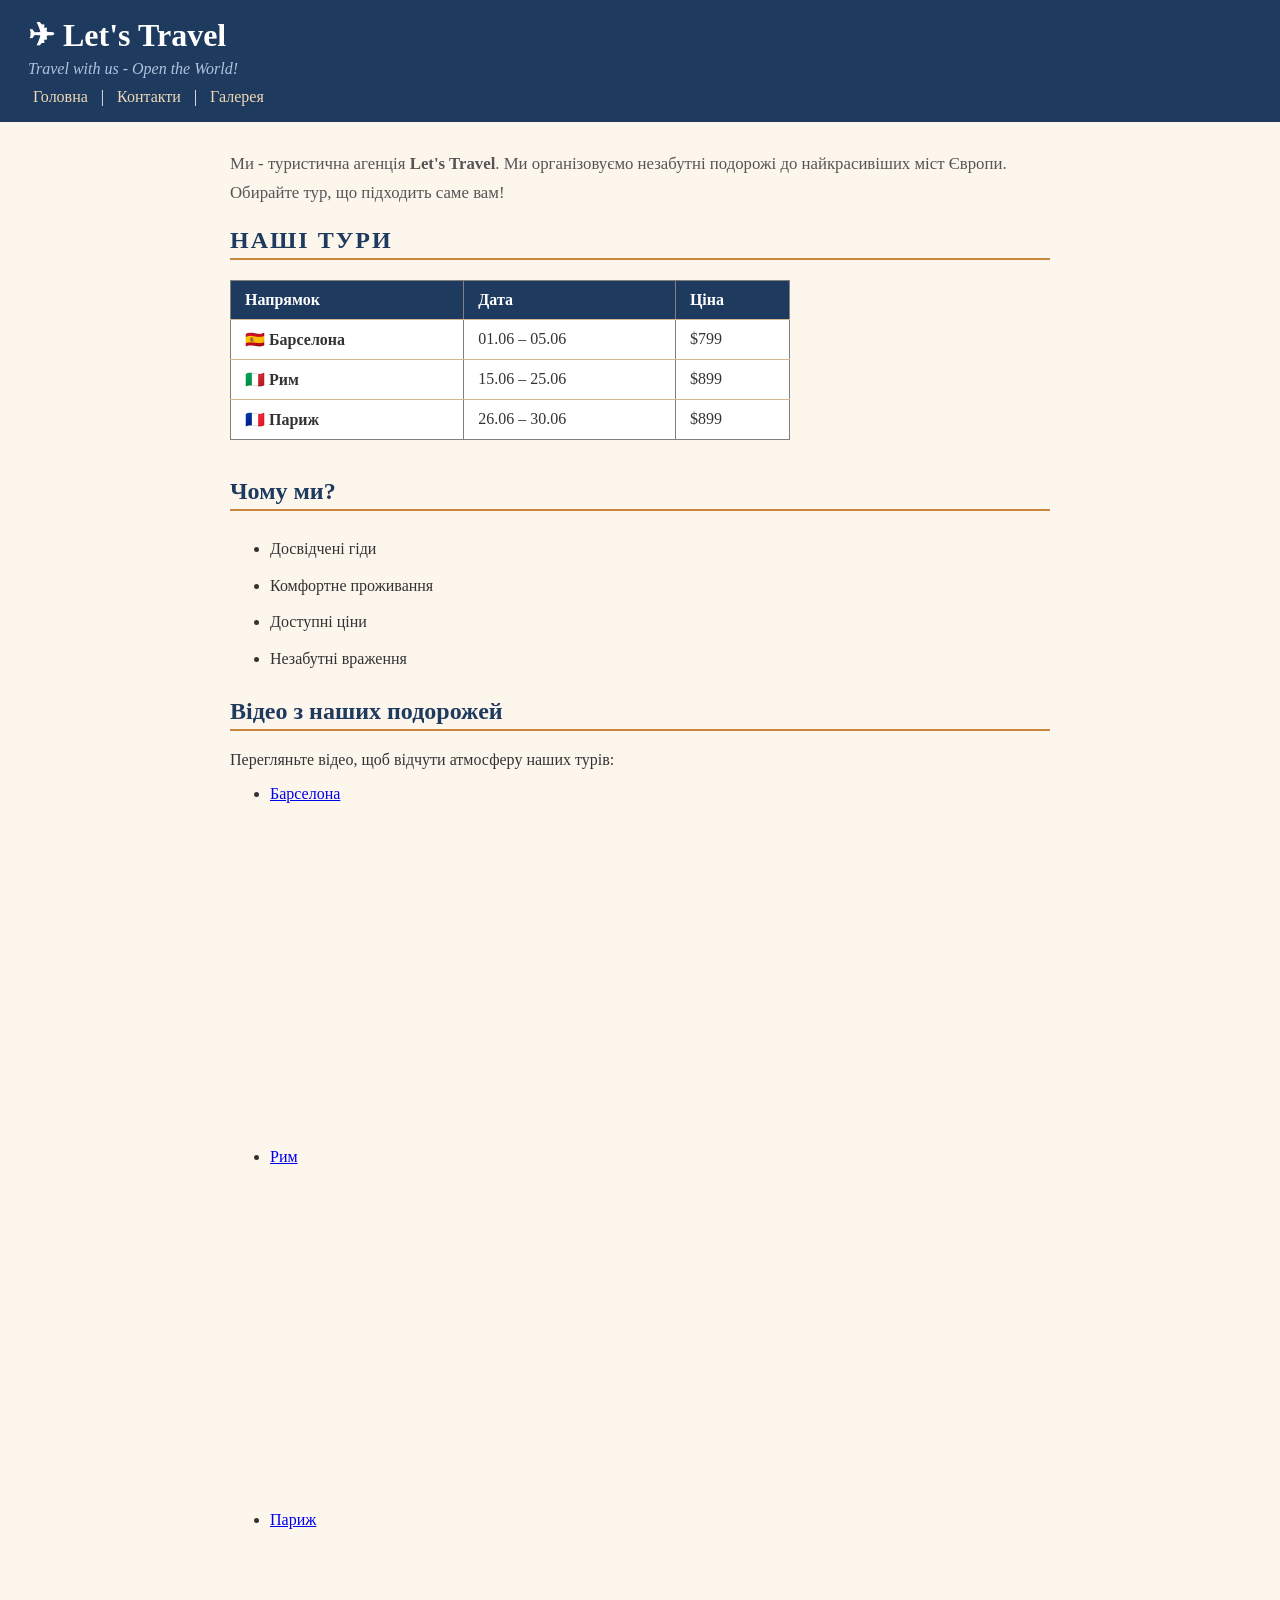
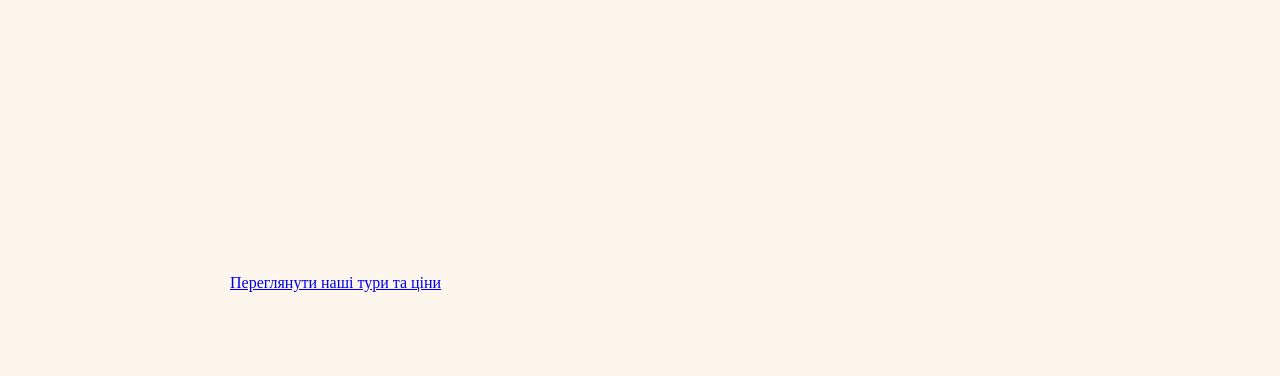
<file: index.html>
<!DOCTYPE html>
<html>
<head>
  <title>Let's Travel</title>
  <link rel="stylesheet" href="style.css">
</head>
<body>

  <header>
    <h1>✈ Let's Travel</h1>
    <p><i>Travel with us - Open the World!</i></p>
    <nav>
      <a href="index.html">Головна</a>
      &nbsp;|&nbsp;
      <a href="pages/contact.html">Контакти</a>
      &nbsp;|&nbsp;
      <a href="pages/gallery.html">Галерея</a>
    </nav>
  </header>

  <main>
    <p class="intro">
      Ми - туристична агенція <b>Let's Travel</b>. Ми організовуємо незабутні подорожі
      до найкрасивіших міст Європи. Обирайте тур, що підходить саме вам!
    </p>

    <h2 id="nashi-tury">Наші тури</h2>
    <table border="1" cellpadding="8" cellspacing="0">
      <thead>
        <tr>
          <th>Напрямок</th>
          <th>Дата</th>
          <th>Ціна</th>
        </tr>
      </thead>
      <tbody>
        <tr>
          <td><b>🇪🇸 Барселона</b></td>
          <td>01.06 – 05.06</td>
          <td>$799</td>
        </tr>
        <tr>
          <td><b>🇮🇹 Рим</b></td>
          <td>15.06 – 25.06</td>
          <td>$899</td>
        </tr>
        <tr>
          <td><b>🇫🇷 Париж</b></td>
          <td>26.06 – 30.06</td>
          <td>$899</td>
        </tr>
      </tbody>
    </table>

    <br>

    <h2>Чому ми?</h2>
    <ul class="reasons">
      <li>Досвідчені гіди</li>
      <li>Комфортне проживання</li>
      <li>Доступні ціни</li>
      <li>Незабутні враження</li>
    </ul>

    <h2>Відео з наших подорожей</h2>
<p>Перегляньте відео, щоб відчути атмосферу наших турів:</p>

<ul>
  <li>
    <a href="#">Барселона</a>
    <br>
    <iframe width="560" height="315"
      src="https://www.youtube.com/embed/zgnZMnGVzoo?si=J0a4btuo7gdOhmzy"
      title="YouTube video player"
      frameborder="0"
      allow="accelerometer; autoplay; clipboard-write; encrypted-media; gyroscope; picture-in-picture; web-share"
      referrerpolicy="strict-origin-when-cross-origin"
      allowfullscreen>
    </iframe>
  </li>

  <li>
    <a href="#">Рим</a>
    <br>
    <iframe width="560" height="315"
      src="https://www.youtube.com/embed/4YNtstm0PzE?si=U9x7kxyLq3O3Dk_B"
      title="YouTube video player"
      frameborder="0"
      allow="accelerometer; autoplay; clipboard-write; encrypted-media; gyroscope; picture-in-picture; web-share"
      referrerpolicy="strict-origin-when-cross-origin"
      allowfullscreen>
    </iframe>
  </li>

  <li>
    <a href="#">Париж</a>
    <br>
    <iframe width="560" height="315" src="https://www.youtube.com/embed/h4q9tHf01A0?si=wJea_8XSGa3Zkt0F" title="YouTube video player" frameborder="0" allow="accelerometer; autoplay; clipboard-write; encrypted-media; gyroscope; picture-in-picture; web-share" referrerpolicy="strict-origin-when-cross-origin" allowfullscreen></iframe>
  </li>
</ul>

    <p><a href="#nashi-tury">Переглянути наші тури та ціни</a></p>
  </main>

</body>
</html>
</file>
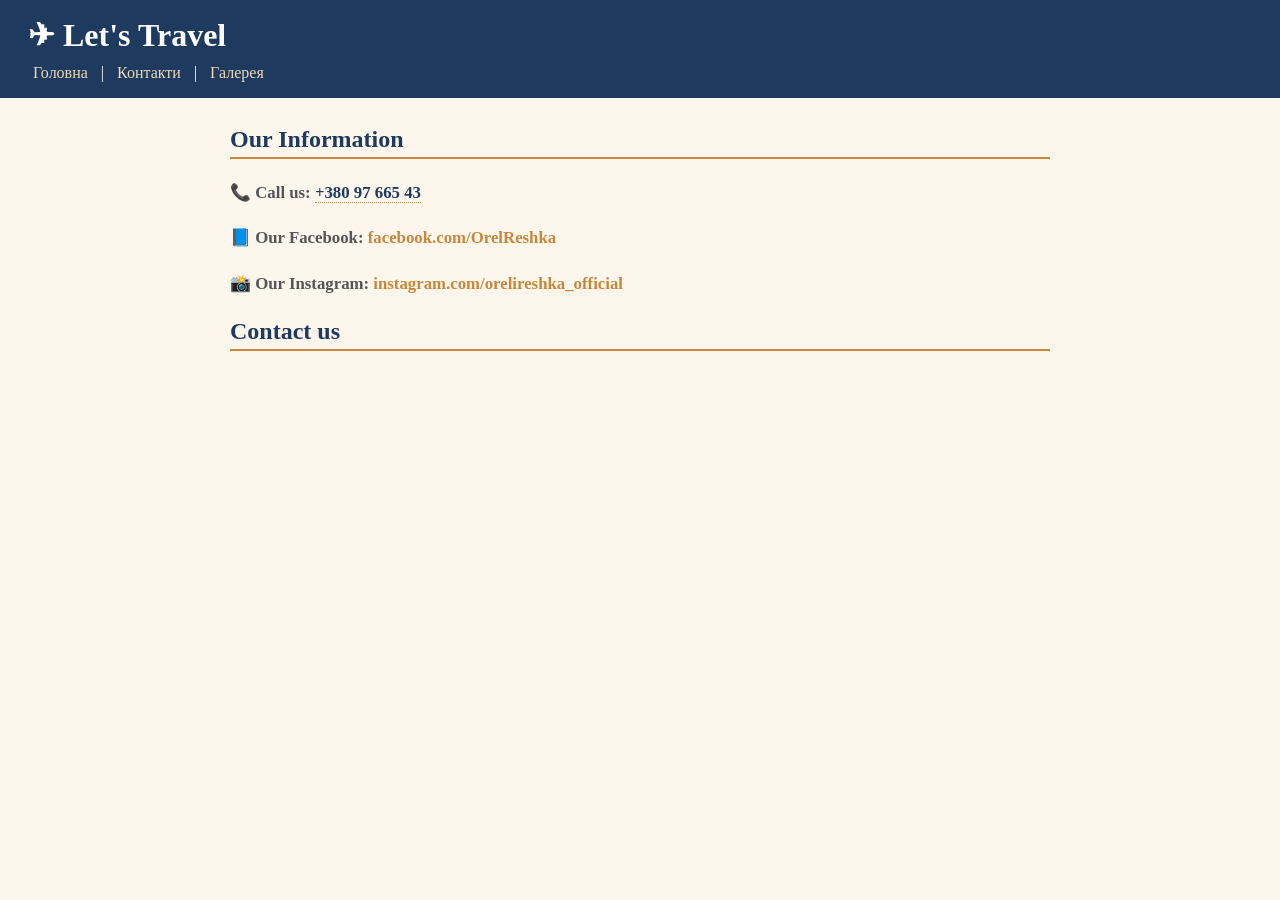
<file: pages/contact.html>
<!DOCTYPE html>
<html>
<head>
  <title>Let's Travel - Контакти</title>
  <link rel="stylesheet" href="../style.css">
</head>
<body>

  <header>
    <h1>✈ Let's Travel</h1>
    <nav>
      <a href="../index.html">Головна</a> &nbsp;|&nbsp;
      <a href="contact.html">Контакти</a> &nbsp;|&nbsp;
      <a href="gallery.html">Галерея</a>
    </nav>
  </header>

  <main>
    <h2>Our Information</h2>
    <p class="intro">
      📞 <b>Call us:</b>
      <a href="tel:+3809766543">+380 97 665 43</a>
    </p>
    <p class="intro">
      📘 <b>Our Facebook:</b>
      <a href="https://www.facebook.com/OrelReshka/?locale=uk_UA" target="_blank">
        facebook.com/OrelReshka
      </a>
    </p>
    <p class="intro">
      📸 <b>Our Instagram:</b>
      <a href="https://www.instagram.com/orelireshka_official/" target="_blank">
        instagram.com/orelireshka_official
      </a>
    </p>
    <h2>Contact us</h2>
  </main>

</body>
</html>
</file>
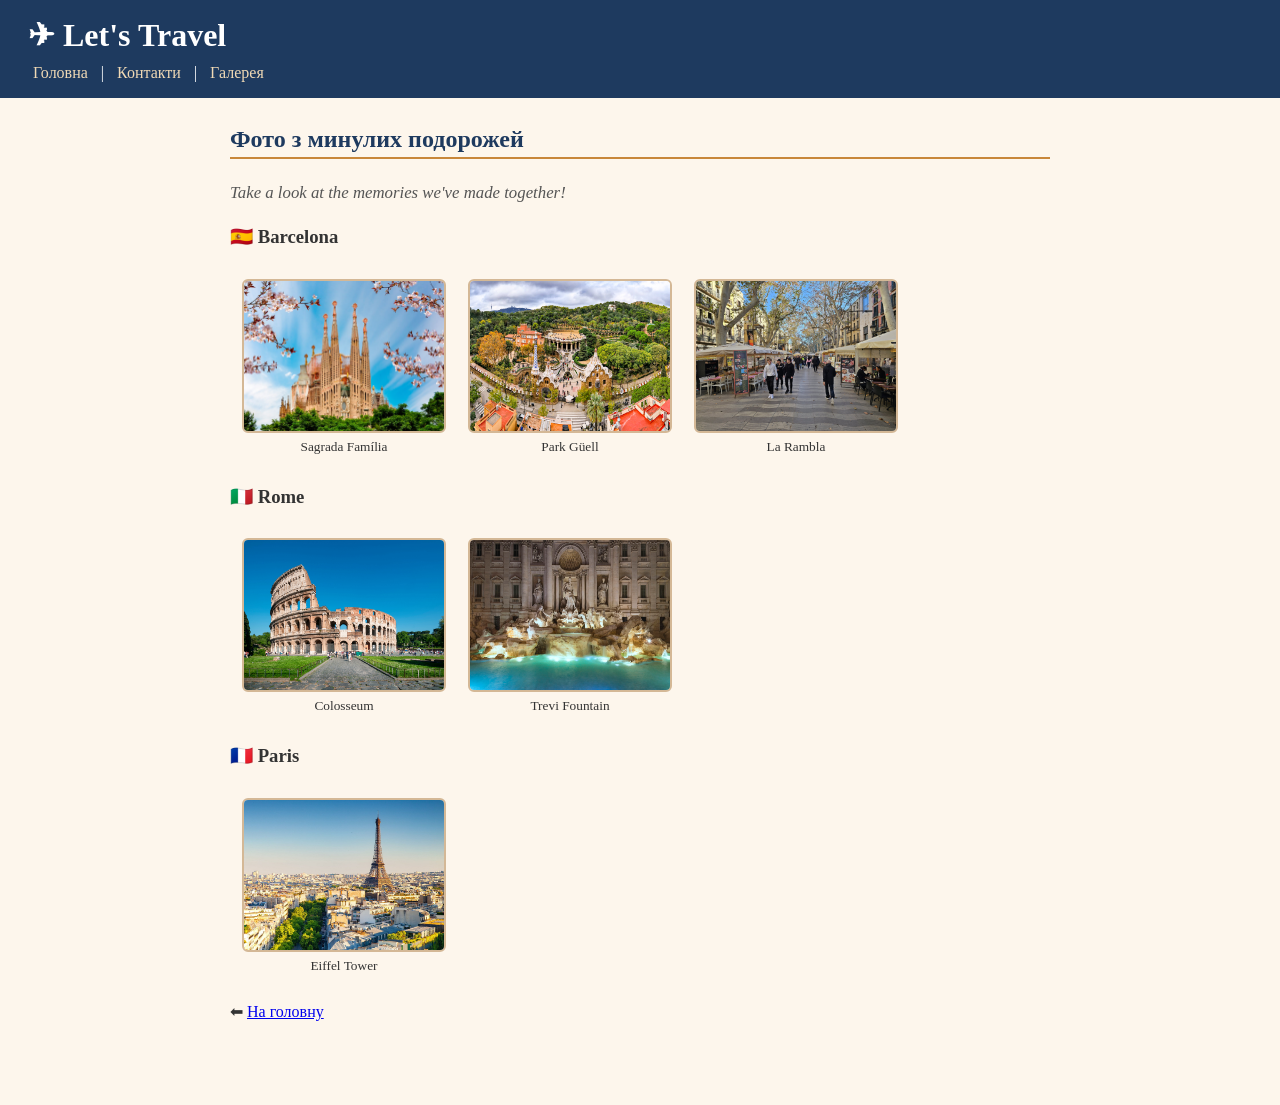
<file: pages/gallery.html>
<!DOCTYPE html>
<html>
<head>
  <title>Let's Travel — Gallery</title>
  <link rel="stylesheet" href="../style.css">
</head>
<body>

  <header>
    <h1>✈ Let's Travel</h1>
    <nav>
      <a href="../index.html">Головна</a> &nbsp;|&nbsp;
      <a href="contact.html">Контакти</a> &nbsp;|&nbsp;
      <a href="gallery.html">Галерея</a>
    </nav>
  </header>

  <main>
    <h2>Фото з минулих подорожей</h2>
    <p class="intro"><i>Take a look at the memories we've made together!</i></p>

    <h3>🇪🇸 Barcelona</h3>
    <table border="0" cellpadding="10">
      <tr>
        <td align="center">
          <img src="../pictures/barcelona_1.jpg" alt="Barcelona 1" width="200" height="150">
          <br>
          <small>Sagrada Família</small>
        </td>
        <td align="center">
          <img src="../pictures/barcelona_2.jpg" alt="Barcelona 2" width="200" height="150">
          <br>
          <small>Park Güell</small>
        </td>
        <td align="center">
          <img src="../pictures/barcelona_3.jpeg" alt="Barcelona 3" width="200" height="150">
          <br>
          <small>La Rambla</small>
        </td>
      </tr>
    </table>

    <h3>🇮🇹 Rome</h3>
    <table border="0" cellpadding="10">
      <tr>
        <td align="center">
          <img src="../pictures/rome_1.jpg" alt="Rome 1" width="200" height="150">
          <br>
          <small>Colosseum</small>
        </td>
        <td align="center">
          <img src="../pictures/rome_2.jpg" alt="Rome 2" width="200" height="150">
          <br>
          <small>Trevi Fountain</small>
        </td>
      </tr>
    </table>

    <h3>🇫🇷 Paris</h3>
    <table border="0" cellpadding="10">
      <tr>
        <td align="center">
          <img src="../pictures/paris_1.jpg" alt="Paris 1" width="200" height="150">
          <br>
          <small>Eiffel Tower</small>
        </td>
      </tr>
    </table>

    <p>⬅ <a href="../index.html">На головну</a></p>
  </main>

</body>
</html>
</file>
<file: style.css>
body {
  background-color: #fdf6ec;
  color: #333;
  font-family: Georgia, serif;
  margin: 0;
  padding: 0;
}

header {
  background-color: #1e3a5f;
  color: #fff;
  padding: 16px 28px;
}

header h1 {
  margin: 0 0 6px;
  color: #fff;
}

header p {
  margin: 0;
  color: #b0c4de;
}


nav {
  margin-top: 10px;
}

nav a {
  color: #f0d9b5;
  text-decoration: none;
  padding: 2px 5px;
}

nav a:hover {
  color: #fff;
  background-color: #c8873a;
  border-radius: 4px;
}


main {
  max-width: 820px;
  margin: 28px auto;
  padding: 0 24px 40px;
}

h2 {
  color: #1e3a5f;
  border-bottom: 2px solid #c8873a;
  padding-bottom: 4px;
}

#nashi-tury {
  letter-spacing: 2px;
  text-transform: uppercase;
}

table[border="1"] {
  border-collapse: collapse;
  width: 100%;
  max-width: 560px;
  background: #fff;
}

table[border="1"] th {
  background-color: #1e3a5f;
  color: #fff;
  padding: 10px 14px;
  text-align: left;
}

table[border="1"] td {
  padding: 10px 14px;
  border-top: 1px solid #d4b896;
}

table[border="1"] tr:hover td {
  background-color: #fef3e2;
}


a[href^="tel:"] {
  color: #1e3a5f;
  font-weight: bold;
  text-decoration: none;
  border-bottom: 1px dotted #c8873a;
}

a[target="_blank"] {
  color: #c8873a;
  font-weight: bold;
  text-decoration: none;
}

a[target="_blank"]:hover {
  text-decoration: underline;
}

img[alt] {
  border-radius: 6px;
  border: 2px solid #d4b896;
  transition: transform 0.2s;
}

img[alt]:hover {
  transform: scale(1.05);
}


iframe {
  display: block;
  margin: 10px 0 20px;
  border: none;
  border-radius: 6px;
  max-width: 100%;
}

.intro {
  font-size: 1.05rem;
  line-height: 1.7;
  color: #555;
}

.reasons li {
  padding: 4px 0;
  line-height: 1.8;
}
</file>
